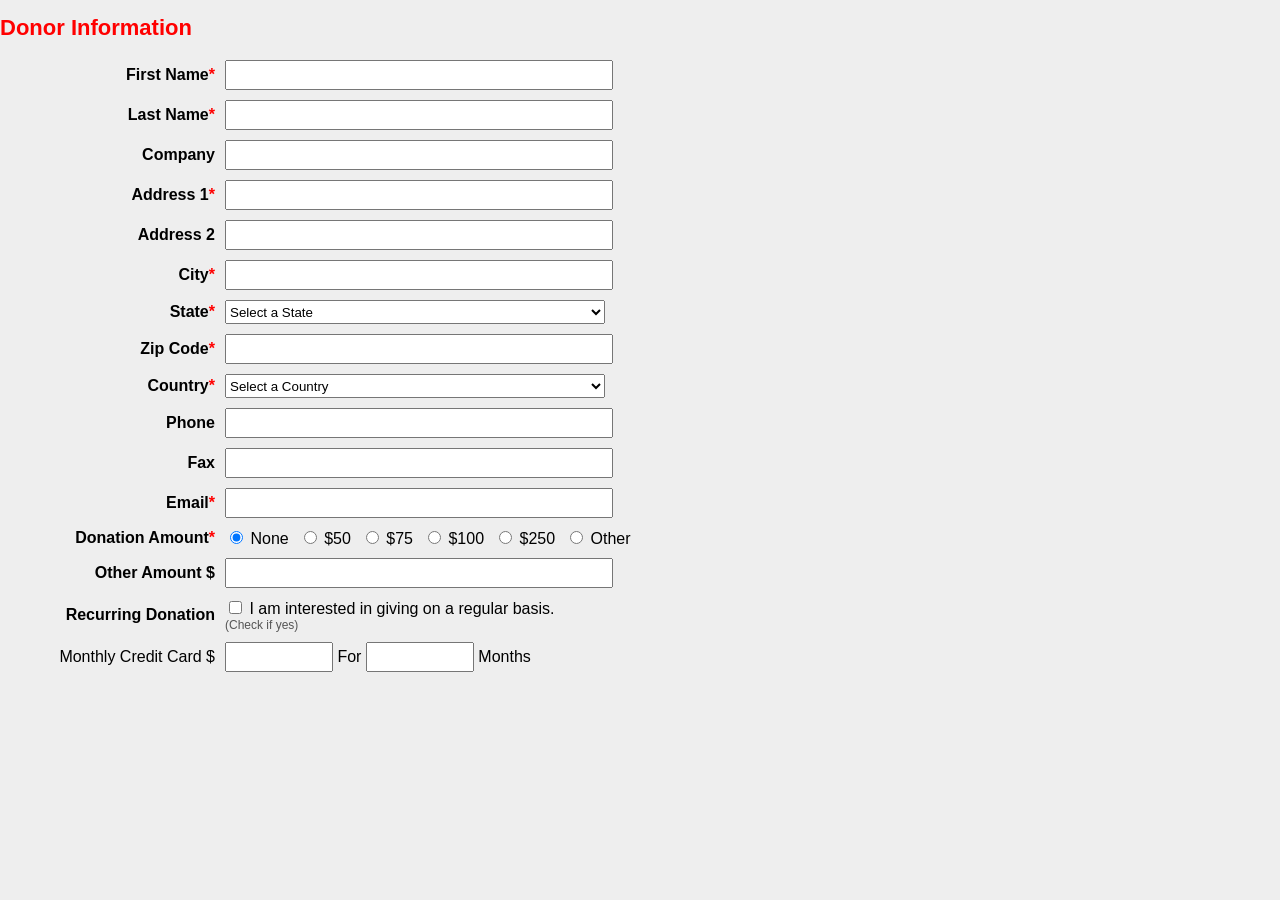
<file: assesment/form.html>
<!DOCTYPE html>
<html lang="en">

<head>
    <meta charset="UTF-8">
    <meta name="viewport" content="width=device-width, initial-scale=1.0">
    <title>Donor Information</title>

    <link rel="stylesheet" href="form.css">
</head>

<body>

    <h1>Donor Information</h1>

    <form>
        <table class="form-table">

            <tr>
                <td class="label">First Name<span class="req">*</span></td>
                <td><input type="text" required></td>
            </tr>

            <tr>
                <td class="label">Last Name<span class="req">*</span></td>
                <td><input type="text" required></td>
            </tr>

            <tr>
                <td class="label">Company</td>
                <td><input type="text"></td>
            </tr>

            <tr>
                <td class="label">Address 1<span class="req">*</span></td>
                <td><input type="text" required></td>
            </tr>

            <tr>
                <td class="label">Address 2</td>
                <td><input type="text"></td>
            </tr>

            <tr>
                <td class="label">City<span class="req">*</span></td>
                <td><input type="text" required></td>
            </tr>

            <tr>
                <td class="label">State<span class="req">*</span></td>
                <td>
                    <select required>
                        <option value="">Select a State</option>
                        <option>Dhaka</option>
                        <option>Chattogram</option>
                        <option>Rajshahi</option>
                        <option>Khulna</option>
                    </select>
                </td>
            </tr>

            <tr>
                <td class="label">Zip Code<span class="req">*</span></td>
                <td><input type="text" required></td>
            </tr>

            <tr>
                <td class="label">Country<span class="req">*</span></td>
                <td>
                    <select required>
                        <option value="">Select a Country</option>
                        <option>Bangladesh</option>
                        <option>India</option>
                        <option>USA</option>
                        <option>UK</option>
                    </select>
                </td>
            </tr>

            <tr>
                <td class="label">Phone</td>
                <td><input type="text"></td>
            </tr>

            <tr>
                <td class="label">Fax</td>
                <td><input type="text"></td>
            </tr>

            <tr>
                <td class="label">Email<span class="req">*</span></td>
                <td><input type="email" required></td>
            </tr>

            <tr>
                <td class="label">Donation Amount<span class="req">*</span></td>
                <td class="donation-line">
                    <label><input type="radio" name="donation" checked> None</label>
                    <label><input type="radio" name="donation"> $50</label>
                    <label><input type="radio" name="donation"> $75</label>
                    <label><input type="radio" name="donation"> $100</label>
                    <label><input type="radio" name="donation"> $250</label>
                    <label><input type="radio" name="donation"> Other</label>
                </td>
            </tr>

            <tr>
                <td class="label">Other Amount $</td>
                <td><input type="text"></td>
            </tr>

            <tr>
                <td class="label">Recurring Donation</td>
                <td>
                    <label>
                        <input type="checkbox">
                        I am interested in giving on a regular basis.
                    </label>
                    <div class="note">(Check if yes)</div>
                </td>
            </tr>

            <tr>
                <td class="label1">Monthly Credit Card $</td>
                <td>
                    <input class="small" type="text2">
                    For
                    <input class="tiny" type="text2">
                    Months
                </td>
            </tr>

        </table>
    </form>

</body>

</html>
</file>
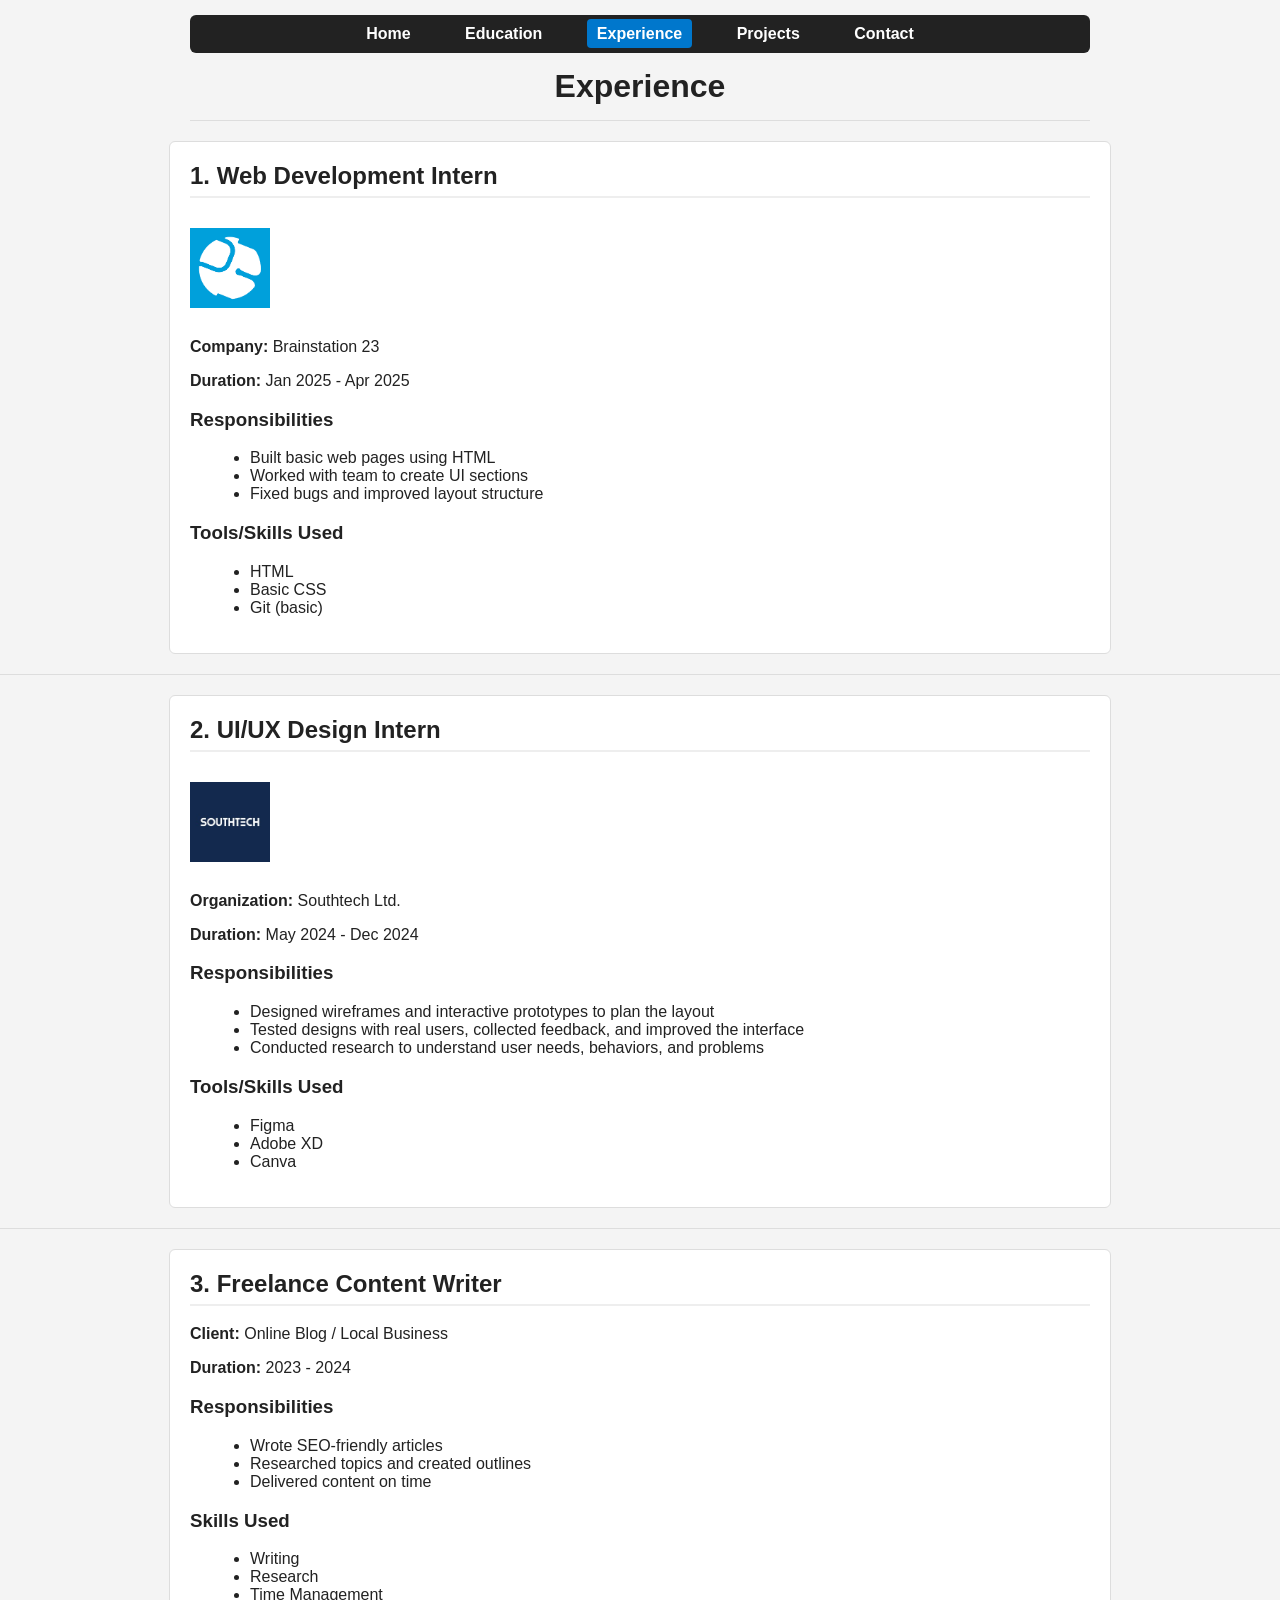
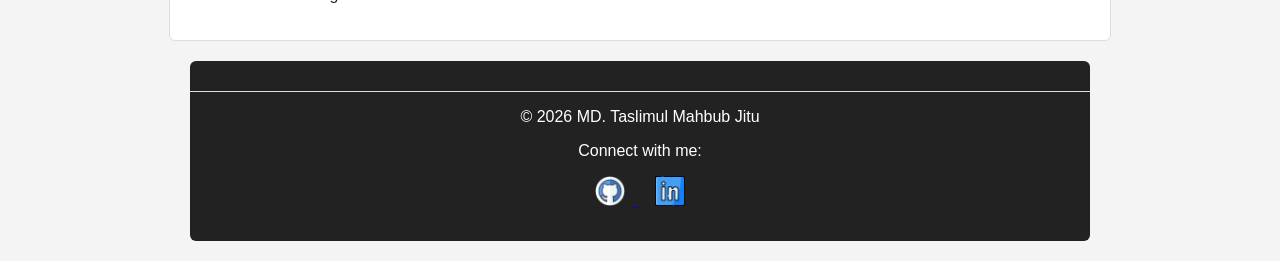
<file: portfolio/html/experience.html>
<!doctype html>
<html lang="en">

<head>
  <meta charset="utf-8" />
  <meta name="viewport" content="width=device-width, initial-scale=1" />
  <title>Experience</title>
  <link rel="stylesheet" href="../css/experience.css">
</head>

<body>

  <header class="container">

    <nav class="navbar" aria-label="Primary">
      <a href="../index.html">Home</a>
      <a href="education.html">Education</a>
      <a href="experience.html" class="active">Experience</a>
      <a href="projects.html">Projects</a>
      <a href="contact.html">Contact</a>
    </nav>

    <h1>Experience</h1>
    <hr>
  </header>

  <main>

    <section class="card" aria-labelledby="exp-1">
      <h2 id="exp-1">1. Web Development Intern</h2>
      <img src="../images/exp1.png" alt="Brainstation 23 logo" width="80" />

      <p><strong>Company:</strong> Brainstation 23</p>
      <p><strong>Duration:</strong> Jan 2025 - Apr 2025</p>

      <h3>Responsibilities</h3>
      <ul>
        <li>Built basic web pages using HTML</li>
        <li>Worked with team to create UI sections</li>
        <li>Fixed bugs and improved layout structure</li>
      </ul>

      <h3>Tools/Skills Used</h3>
      <ul>
        <li>HTML</li>
        <li>Basic CSS</li>
        <li>Git (basic)</li>
      </ul>
    </section>

    <hr>

    <section class="card" aria-labelledby="exp-2">
      <h2 id="exp-2">2. UI/UX Design Intern</h2>
      <img src="../images/exp2.jpg" alt="Southtech Ltd. logo" width="80" />

      <p><strong>Organization:</strong> Southtech Ltd.</p>
      <p><strong>Duration:</strong> May 2024 - Dec 2024</p>

      <h3>Responsibilities</h3>
      <ul>
        <li>Designed wireframes and interactive prototypes to plan the layout</li>
        <li>Tested designs with real users, collected feedback, and improved the interface</li>
        <li>Conducted research to understand user needs, behaviors, and problems</li>
      </ul>

      <h3>Tools/Skills Used</h3>
      <ul>
        <li>Figma</li>
        <li>Adobe XD</li>
        <li>Canva</li>
      </ul>
    </section>

    <hr>

    <section class="card" aria-labelledby="exp-3">
      <h2 id="exp-3">3. Freelance Content Writer</h2>

      <p><strong>Client:</strong> Online Blog / Local Business</p>
      <p><strong>Duration:</strong> 2023 - 2024</p>

      <h3>Responsibilities</h3>
      <ul>
        <li>Wrote SEO-friendly articles</li>
        <li>Researched topics and created outlines</li>
        <li>Delivered content on time</li>
      </ul>

      <h3>Skills Used</h3>
      <ul>
        <li>Writing</li>
        <li>Research</li>
        <li>Time Management</li>
      </ul>
    </section>

  </main>

  <footer>
    <hr>

    <p>© 2026 MD. Taslimul Mahbub Jitu</p>

    <p>Connect with me:</p>

    <p>
      <a href="https://github.com/TMJITU11" target="_blank" rel="noopener noreferrer">
        <img src="../images/github.png" alt="GitHub profile" width="30" />
      </a>

      &nbsp;

      <a href="https://www.linkedin.com/in/taslimul-mahbub/" target="_blank" rel="noopener noreferrer">
        <img src="../images/linkedin.png" alt="LinkedIn profile" width="30" />
      </a>
    </p>
  </footer>

</body>

</html>
</file>
<file: assesment/form.css>
body {
    margin: 0;
    font-family: Arial, sans-serif;
    background: #eeeeee;
}


h1 {
    color: red;
    font-size: 22px;
}

.form-table {
    width: 100%;
    border-collapse: collapse;
}

.form-table td {
    padding: 5px;
    vertical-align: middle;
}

.label {
    width: 210px;
    text-align: right;
    font-weight: bold;
}

.req {
    color: red;
}

input[type="text"],
input[type="email"],
select {
    width: 380px;
    height: 24px;
}

input:focus,
select:focus {
    border-color: #4a90e2;
}

.donation-line {
    display: flex;
    gap: 10px;
}

.note {
    font-size: 12px;
    color: #555;
    text-align: left;
    width: 100%;
}

.small {
    width: 20px;
}

.tiny {
    width: 20px;
}

input[type="text2"] {
    width: 100px;
    height: 24px;
}

.label1 {
    width: 210px;
    text-align: right;
    font-weight: normal;
}
</file>
<file: portfolio/css/experience.css>
body {
    margin: 0;
    font-family: Arial, Helvetica, sans-serif;
    background-color: #f4f4f4;
    color: #222;
}

.container {
    width: 900px;
    margin: 0 auto;
}

.navbar {
    background-color: #222;
    padding: 10px 0;
    border-radius: 6px;
    margin-top: 15px;
    text-align: center;
}

.navbar a {
    color: white;
    text-decoration: none;
    font-weight: bold;
    margin: 0 15px;
    padding: 6px 10px;
}

.navbar a:hover {
    background-color: #444;
    border-radius: 4px;
}

.navbar a.active {
    background-color: #0077cc;
    border-radius: 4px;
}

h1 {
    text-align: center;
    margin: 15px 0;
}

.card {
    background-color: white;
    border: 1px solid #ddd;
    border-radius: 6px;
    padding: 20px;
    margin: 20px auto;
    width: 900px;
}

.card h2 {
    margin-top: 0;
    border-bottom: 2px solid #eee;
    padding-bottom: 6px;
}

.card img {
    margin: 10px 0;
}

.card ul {
    margin-left: 20px;
}

hr {
    border: none;
    border-top: 1px solid #ddd;
    margin: 15px 0;
}

footer {
    background-color: #222;
    color: white;
    text-align: center;
    padding: 15px 0;
    border-radius: 6px;
    margin: 20px auto;
    width: 900px;
}

footer img {
    margin: 0 8px;
}
</file>
